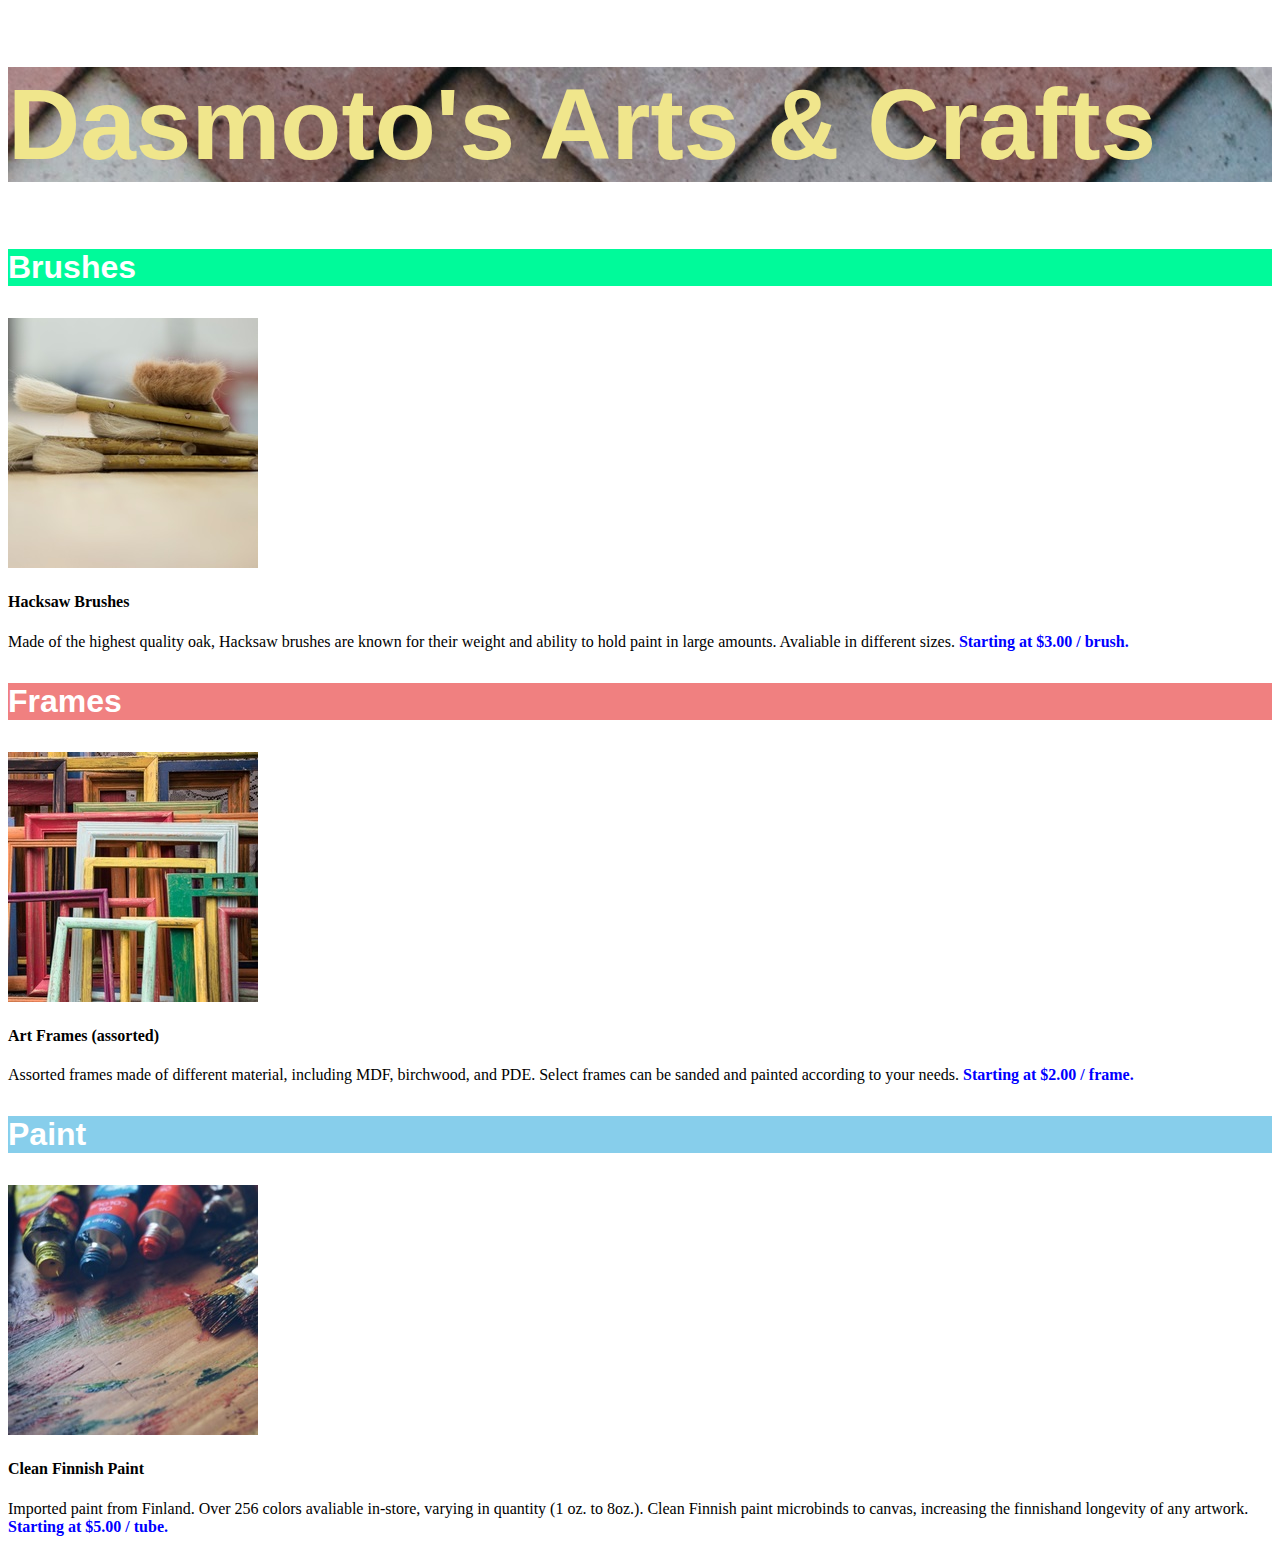
<file: Dasmoto/index.html>
<!DOCTYPE html>
<html lang="en">
<head>
  <meta charset="UTF-8">
  <meta http-equiv="X-UA-Compatible" content="IE=edge">
  <meta name="viewport" content="width=device-width, initial-scale=1.0">
  <link rel="stylesheet" href="./resources/index.css">
  <title>Dasmoto's Arts & Crafts</title>
</head>
<body>
  <header>
    <h1>Dasmoto's Arts & Crafts</h1>
  </header>
  <main>
    <!-- Brushes -->
    <div class="services">
      <h3>Brushes</h3>
      <img src="./resources/hacksaw.jpeg" alt="diverse hacksaw brushes">
      <h4>Hacksaw Brushes</h4>
      <p class="black">Made of the highest quality oak, Hacksaw brushes are known for their weight and ability to hold paint in large amounts. Avaliable in different sizes.</p>
      <p class="blue">Starting at $3.00 / brush.</p>
    </div>
    <!-- Frames -->
    <div class="services">
      <h3>Frames</h3>
      <img src="./resources/frames.jpeg" alt="diverse colorful frames">
      <h4>Art Frames (assorted)</h4>
      <p class="black">Assorted frames made of different material, including MDF, birchwood, and PDE. Select frames can be sanded and painted according to your needs.</p>
      <p class="blue">Starting at $2.00 / frame.</p>
    </div>
    <!-- Paint -->
    <div class="services">
      <h3>Paint</h3>
      <img src="./resources/finnish.jpeg" alt="diverse colorful frames">
      <h4>Clean Finnish Paint</h4>
      <p class="black">Imported paint from Finland. Over 256 colors avaliable in-store, varying in quantity (1 oz. to 8oz.). Clean Finnish paint microbinds to canvas, increasing the finnishand longevity of any artwork.</p>
      <p class="blue">Starting at $5.00 / tube.</p>
    </div>
  </main>
</body>
</html>
</file>
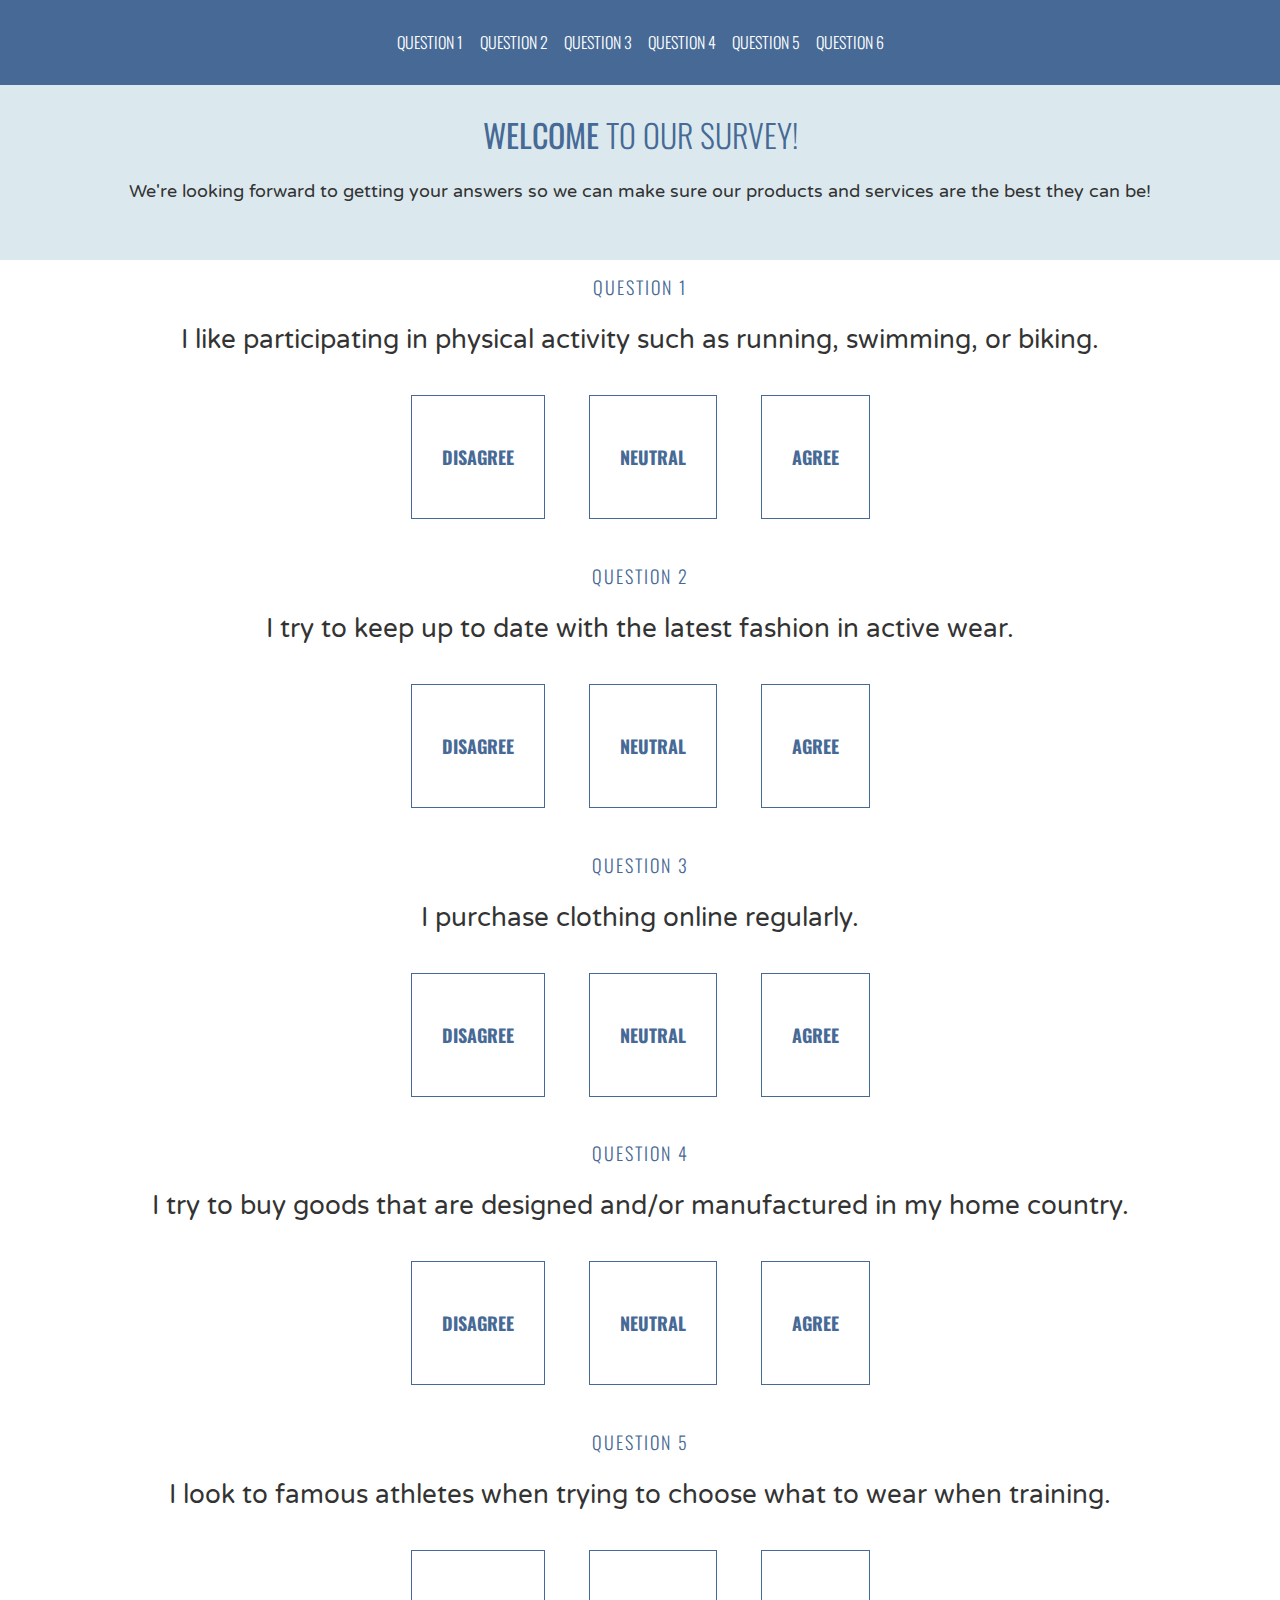
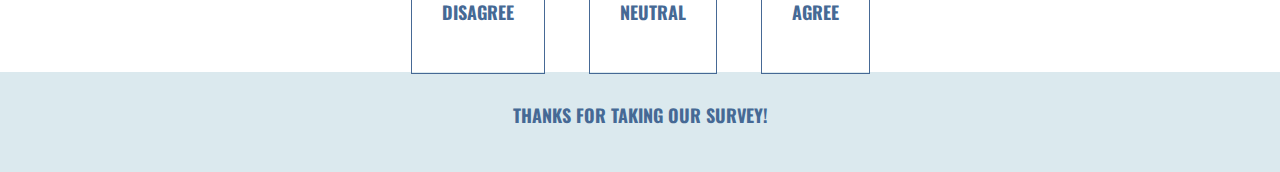
<file: Fundamentals CSS/DIDisplay and Position/index.html>
<!DOCTYPE html>
<html>
  <head>
    <title>Please Participate in Our Survey!</title>
    <link href="https://fonts.googleapis.com/css?family=Oswald:300,700|Varela+Round" rel="stylesheet">
    <link rel="stylesheet" href="style.css">
  </head>
  <body>

    <header>
      <ul>
        <li>Question 1</li>
        <li>Question 2</li>
        <li>Question 3</li>
        <li>Question 4</li>
        <li>Question 5</li>
        <li>Question 6</li>
      </ul>
    </header>

    <div class="welcome">
      <h1><strong>Welcome</strong> to our survey!</h1>
      <p>We're looking forward to getting your answers so we can make sure our products and services are the best they can be!</p>
    </div>

    <div class="question">
      <h4>Question 1</h4>
      <h2>I like participating in physical activity such as running, swimming, or biking.</h2>

      <div class="answer">
        <h3>Disagree</h3>
      </div>

      <div class="answer">
        <h3>Neutral</h3>
      </div>

      <div class="answer">
        <h3>Agree</h3>
      </div>
    </div>

    <div class="question">
      <h4>Question 2</h4>
      <h2>I try to keep up to date with the latest fashion in active wear.</h2>

      <div class="answer">
        <h3>Disagree</h3>
      </div>

      <div class="answer">
        <h3>Neutral</h3>
      </div>

      <div class="answer">
        <h3>Agree</h3>
      </div>
    </div>

    <div class="question">
      <h4>Question 3</h4>
      <h2>I purchase clothing online regularly.</h2>

      <div class="answer">
        <h3>Disagree</h3>
      </div>

      <div class="answer">
        <h3>Neutral</h3>
      </div>

      <div class="answer">
        <h3>Agree</h3>
      </div>
    </div>

    <div class="question">
      <h4>Question 4</h4>
      <h2>I try to buy goods that are designed and/or manufactured in my home country.</h2>

      <div class="answer">
        <h3>Disagree</h3>
      </div>

      <div class="answer">
        <h3>Neutral</h3>
      </div>

      <div class="answer">
        <h3>Agree</h3>
      </div>
    </div>

    <div class="question">
      <h4>Question 5</h4>
      <h2>I look to famous athletes when trying to choose what to wear when training.</h2>

      <div class="answer">
        <h3>Disagree</h3>
      </div>

      <div class="answer">
        <h3>Neutral</h3>
      </div>

      <div class="answer">
        <h3>Agree</h3>
      </div>
    </div>
    <footer>
      <h3>Thanks for taking our survey!</h3>
    </footer>

  </body>
</html>
</file>
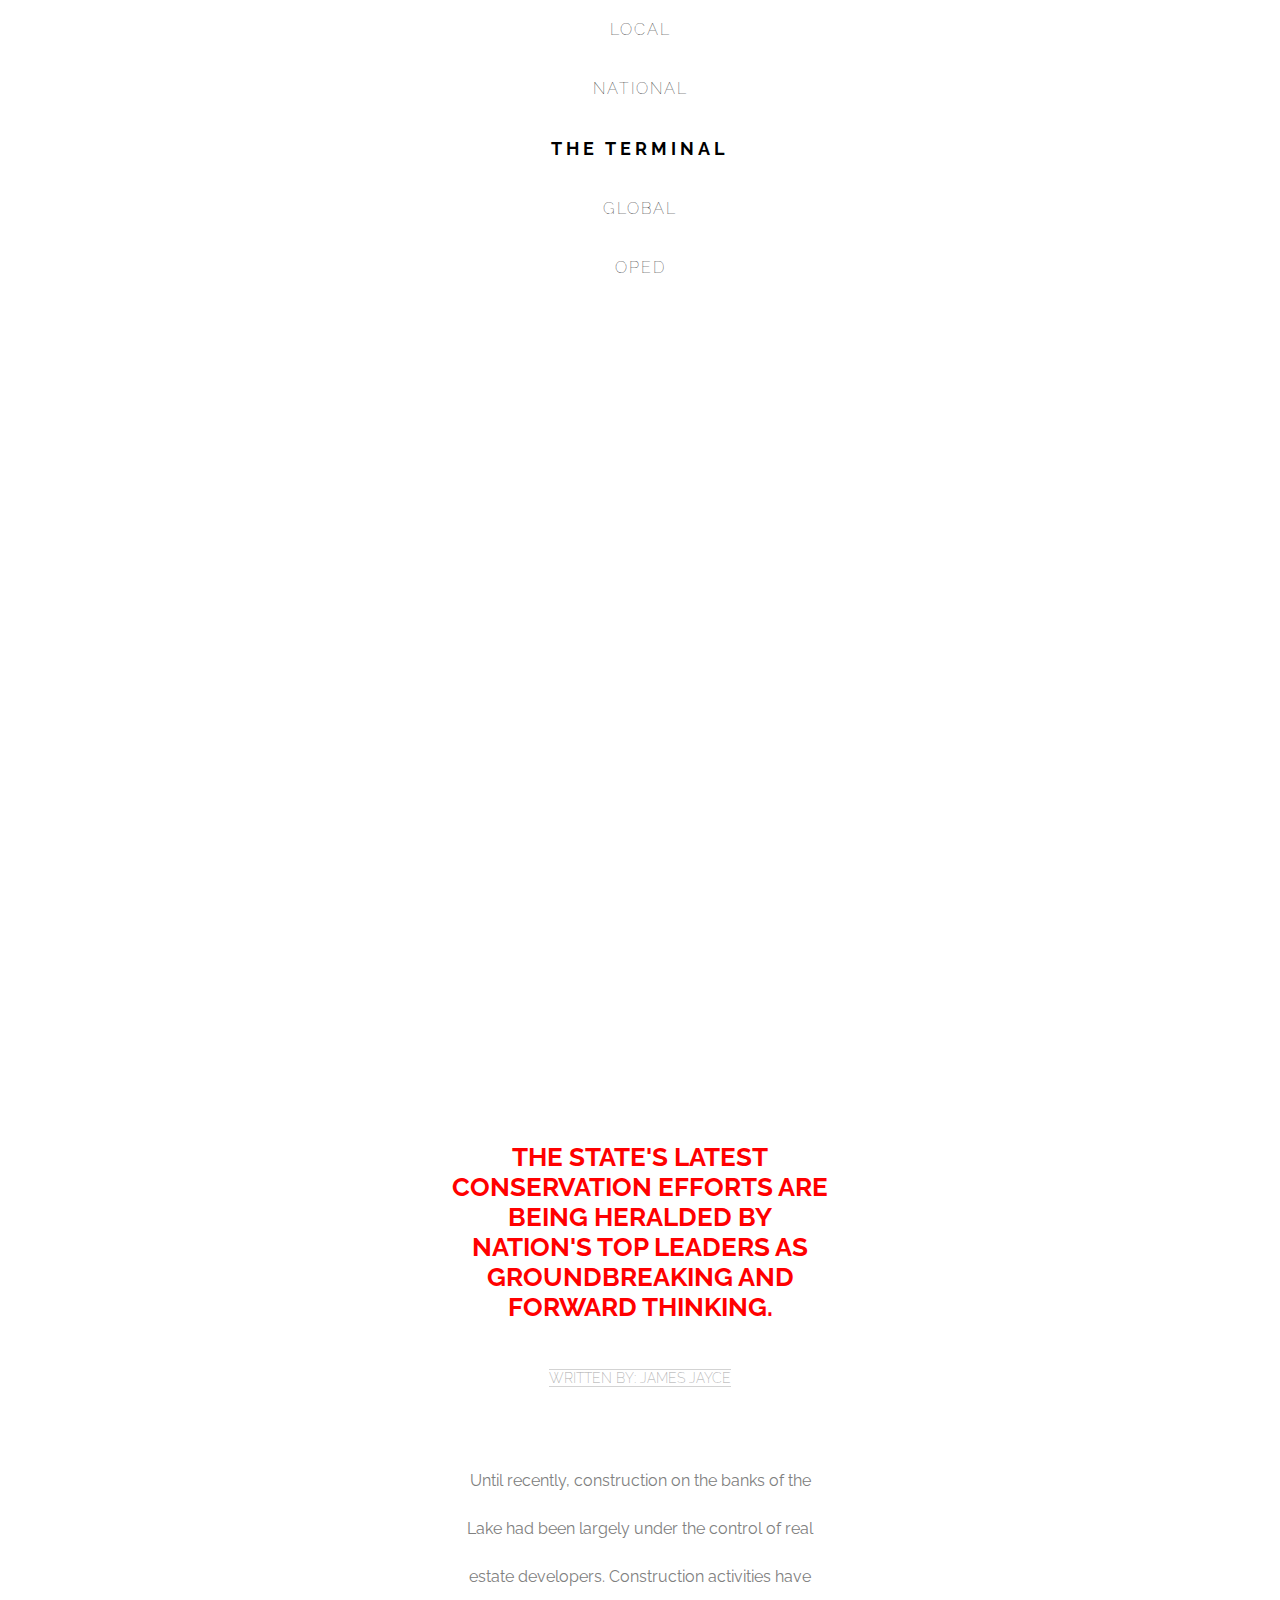
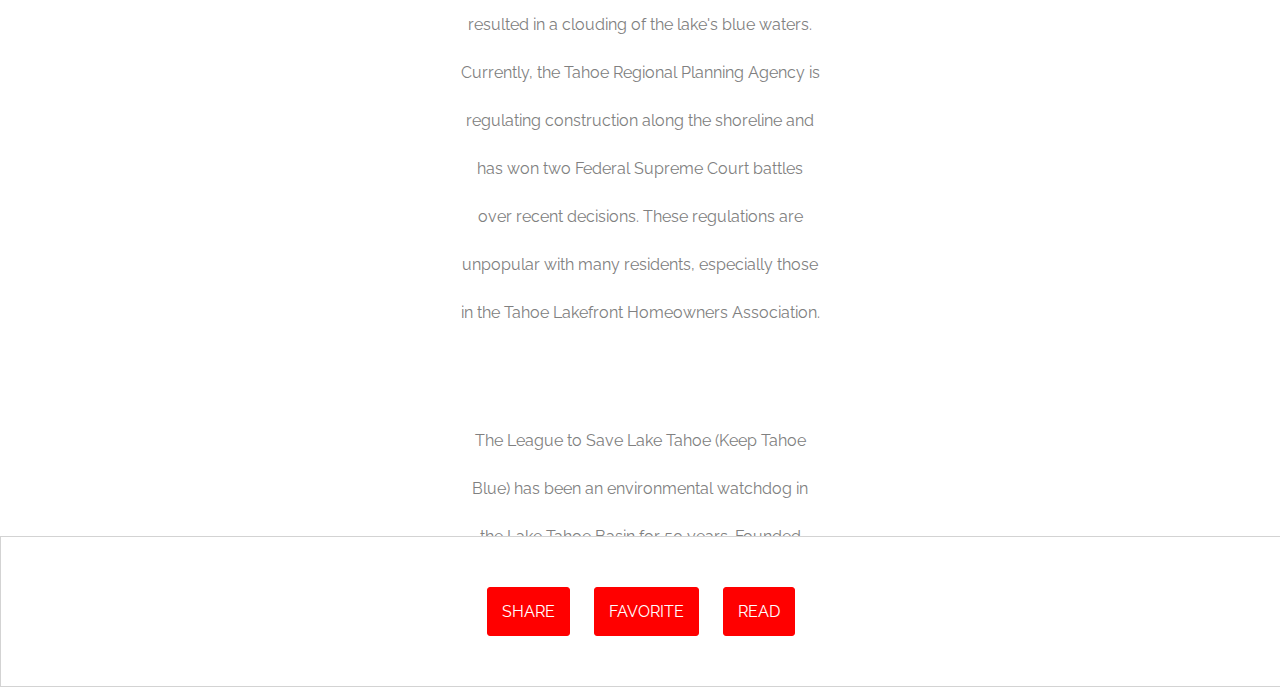
<file: Fundamentals CSS/The Box Model/index.html>
<!DOCTYPE html>
<html>
  <head>
    <title>The Terminal - Your Source for Fact-Based News</title>
    <link href="https://fonts.googleapis.com/css?family=Amatic+SC|Raleway:100,200,600,700" rel="stylesheet">
    <link rel="stylesheet" href="style.css">
  </head>
  <body>

    <nav class="navigation">
      <ul>
        <li>LOCAL</li>
        <li>NATIONAL</li>
        <li class="logo">THE TERMINAL</li>
        <li>GLOBAL</li>
        <li>OPED</li>
        <li class="donate">DONATE</li>
      </ul>
    </nav>

    <div id="banner">
      <div class="content">
        <h1>Conservation Efforts at Lake Tahoe Being Praised by Nation's Leaders</h1>
      </div>
    </div>

    <div id="main" class="content">
      <h3>THE STATE'S LATEST CONSERVATION EFFORTS ARE BEING HERALDED BY NATION'S TOP LEADERS AS GROUNDBREAKING AND FORWARD THINKING.</h3>
      <span class="byline">WRITTEN BY: JAMES JAYCE</span>
      <p>Until recently, construction on the banks of the Lake had been largely under the control of real estate developers. Construction activities have resulted in a clouding of the lake's blue waters. Currently, the Tahoe Regional Planning Agency is regulating construction along the shoreline and has won two Federal Supreme Court battles over recent decisions. These regulations are unpopular with many residents, especially those in the Tahoe Lakefront Homeowners Association.</p>

      <p>The League to Save Lake Tahoe (Keep Tahoe Blue) has been an environmental watchdog in the Lake Tahoe Basin for 50 years. Founded when a proposal to build a four-lane highway around the lake (with a bridge over the entrance to Emerald Bay) was proposed in 1957, the League has thwarted poorly designed development projects and environmentally unsound planning. The League embraces responsible and diversified use of the Lake's resources while protecting and restoring its natural attributes.</p>

      <div class="pull-quote">
        <h2>"THE LEAGUE EMBRACES RESPONSIBLE AND DIVERSIFIED USE OF THE LAKE'S RESOURCES WHILE PROTECTING AND RESTORING ITS NATURAL ATTRIBUTES"</h2>
      </div>

      <p>Since 1980, the Lake Tahoe Interagency Monitoring Program (LTIMP) has been measuring stream discharge and concentrations of nutrients and sediment in up to 10 tributary streams in the Lake Tahoe Basin, California-Nevada. The objectives of the LTIMP are to acquire and disseminate the water quality information necessary to support science-based environmental planning and decision making in the basin. The LTIMP is a cooperative program with support from 12 federal and state agencies with interests in the Tahoe Basin. This data set, together with more recently acquired data on urban runoff water quality, is being used by the Lahontan Regional Water Quality Control Board to develop a program (mandated by the Clean Water Act) to limit the flux of nutrients and fine sediment to the Lake.</p>

      <p>UC Davis remains a primary steward of the lake. The UC Davis Tahoe Environmental Research Center is dedicated to research, education and public outreach, and to providing objective scientific information for restoration and sustainable use of the Lake Tahoe Basin. Each year, it produces a well-publicized "State of the Lake" assessment report.</p>
    </div>

    <div class="share">
      <a href="#">SHARE</a>
      <a href="#">FAVORITE</a>
      <a href="#">READ</a>
    </div>

  </body>
</html>
</file>
<file: Dasmoto/resources/index.css>
header {
  background-image: url(./pattern.jpeg);
}

header h1 {
  font-family: Helvetica, sans-serif;
  font-size: 100px;
  font-weight: bold;
  color: khaki;
}

main div:first-child h3{
  background-color: mediumspringgreen;
}

main div:nth-child(2) h3{
  background-color: lightcoral;
}

main div:last-child h3{
  background-color: skyblue;
}

.services h3{
  font-family: Helvetica, sans-serif;
  font-size: 32px;
  font-weight: bold;
  color: white;
}

.services p{
  display: inline;
}

.services .blue{
  color: blue;
  font-weight: bold;
}
</file>
<file: Fundamentals CSS/DIDisplay and Position/style.css>
body {
  background-color: #FFF;
  margin: 0 auto;
}

header {
  background-color: #466995;
  border-bottom: 1px solid #466995;
  position: fixed;
  width: 100%;
  z-index: 10;
}

ul {
  margin: 30px auto;
  padding: 0 20px;
  text-align: center;
}

li {
  color: #FFF;
  font-family: 'Oswald', sans-serif;
  font-size: 16px;
  font-weight: 300;
  text-transform: uppercase;
  display: inline-block;
  width: 80px;  
}

li:hover {
  color: #DBE9EE;
}

h1 {
  color: #466995;
  font-family: 'Oswald', sans-serif;
  font-size: 32px;
  font-weight: 300;
  text-transform: uppercase;
}

h2 {
  color: #333;
  font-family: 'Varela Round', sans-serif;
  font-size: 26px;
  font-weight: 100;
  margin: 0 auto 20px auto;
}

h3 {
  color: #466995;
  font-family: 'Oswald', sans-serif;
  font-size: 18px;
  text-align: center;
  font-weight: 700;
  text-transform: uppercase;
  padding: 30px;
}

h4 {
  color: #466995;
  font-family: 'Oswald', sans-serif;
  font-size: 18px;
  font-weight: 300;
  letter-spacing: 2px;
  text-align: center;
  text-transform: uppercase
}

p {
  color: #333;
  font-family: 'Varela Round', sans-serif;
  font-size: 18px;
}

footer {
  background-color: #DBE9EE;
  text-align: center;
  height: 100px;
}

.welcome {
  background-color: #DBE9EE;
  box-sizing: border-box;
  padding: 40px;
  text-align: center;
  width: 100%;
  position: relative;
  top: 50px;
}

.question {
  text-align: center;
  position: relative;
  top: 40px;
}

.answer {
  border: 1px solid #466995;
  margin: 20px;
  display: inline-block;
}

.answer:hover {
  background: #C0D6DF;
  color: #FFF;
}
</file>
<file: Fundamentals CSS/The Box Model/style.css>
body {
  background-color: white;
  font-family: 'Raleway', sans-serif;
  margin: 0;
  padding: 0;
}

.navigation ul {
  margin: 0;
  padding: 0;
  text-align: center;
}

.navigation li {
  font-weight: 100;
  letter-spacing: 2px;
  padding: 20px;
}

.navigation  li.logo {
  color: black;
  font-size: 18px;
  font-weight: 700;
  letter-spacing: 4px;
}

.donate{
  visibility: hidden;
}

#banner {
  background-image: url("https://content.codecademy.com/courses/web-101/unit-6/htmlcss1-img_tahoe.jpeg");
  background-size: cover;
  background-position: bottom center;
  height: 700px;
  width: 100%;
}

#banner .content h1 {
  border: 3px solid white;
  position: relative;
  top: 50px;
  width: 400px;
  margin: 0 auto;
}

#main {
  margin: 0 auto;
  padding: 40px;
  text-align: center;
  width: 400px;
  height: 1000px;
  overflow: scroll;
}

h1 {
  color: white;
  font-size: 42px;
  font-weight: 600;
  text-align: center;
}

h2 {
  border: 1px dotted red;
  color: red;
  font-size: 14px;
  line-height: 48px;
  padding: 20px 30px;
  margin: 30px 20px;
  text-align: center;
}

h3 {
  color: red;
  font-size: 26px;
  font-weight: 700;
  padding: 20px 10px;
}

p {
  color: grey;
  font-size: 16px;
  line-height: 48px;
  margin-top: 60px;
  padding: 10px 20px;
}

.pull-quote {
  margin: 0 auto;
  width: 400px;
}

.byline {
  border-bottom: 1px solid LightGrey;
  border-top: 1px solid LightGrey;
  color: DarkGrey;
  font-size: 14px;
  font-weight: 200;
}

.share {
  border: 1px solid LightGrey;
  padding: 40px 0px;
  position: relative;
  text-align: center;
  width: 100%;
}

.share a {
  background: red;
  border: 1px solid red;
  border-radius: 3px;
  color: white;
  display: inline-block;
  margin: 10px;
  padding: 14px;
  text-decoration: none;
}

.share a:hover {
  background: white;
  border: 1px solid red;
  color: red;
}
</file>
